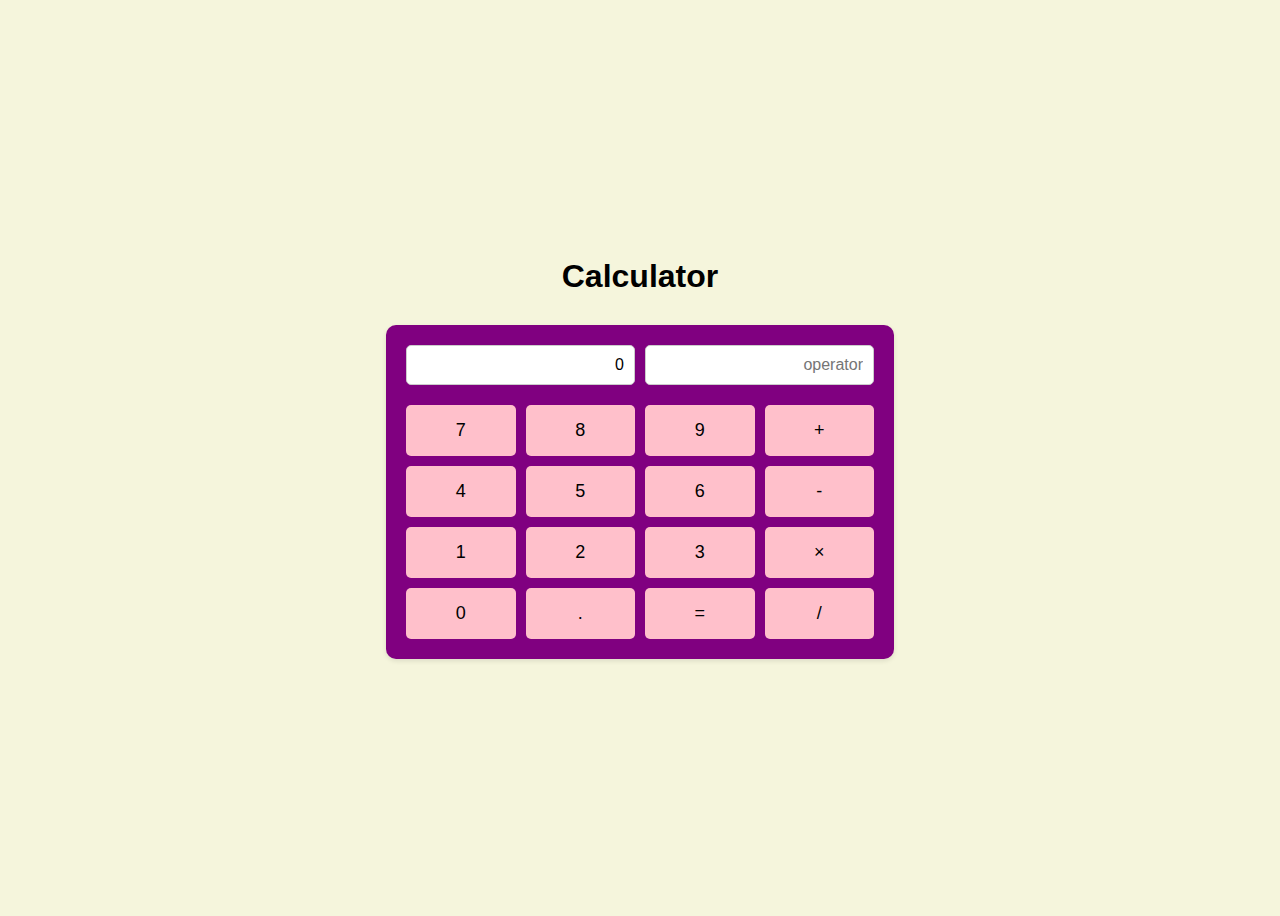
<file: calculator/index.html>
<!DOCTYPE html>
<html lang="en">
<head>
    <meta charset="UTF-8">
    <meta name="viewport" content="width=device-width, initial-scale=1.0">
    <title>Calculator</title>
    <script src="./js/number.js"></script>
    <script src="./js/operations.js"></script>
    <link rel="stylesheet" href="css/cal.css">
    <style>
        
    </style>
</head>
<body>
    <h1>Calculator</h1>
    <div class="container">
    <div class="inputs-container">
        <input type="text" id="display1" value="0" readonly>
        <input type="text" id="operator" placeholder="operator">
        <input type="text" id="display2" hidden>
        
    </div>

    <div class="calculator">
        <!--<input type="text" id="display" disabled>-->
        <button onclick="seven()">7</button>
        <button onclick="eight()">8</button>
        <button onclick="nine()">9</button>
        <button onclick="sum()">+</button>

        <button onclick="four()">4</button>
        <button onclick="five()">5</button>
        <button onclick="six()">6</button>
        <button onclick="sub()">-</button>

        <button onclick="one()">1</button>
        <button onclick="two()">2</button>
        <button onclick="three()">3</button>
        <button onclick="mul()">×</button>

        <button onclick="zero()">0</button>
        <button onclick="dot()">.</button>
        <button onclick="equal()">=</button>
        <button onclick="div()">/</button>
    </div>
</div>
</body>
</html>
</file>
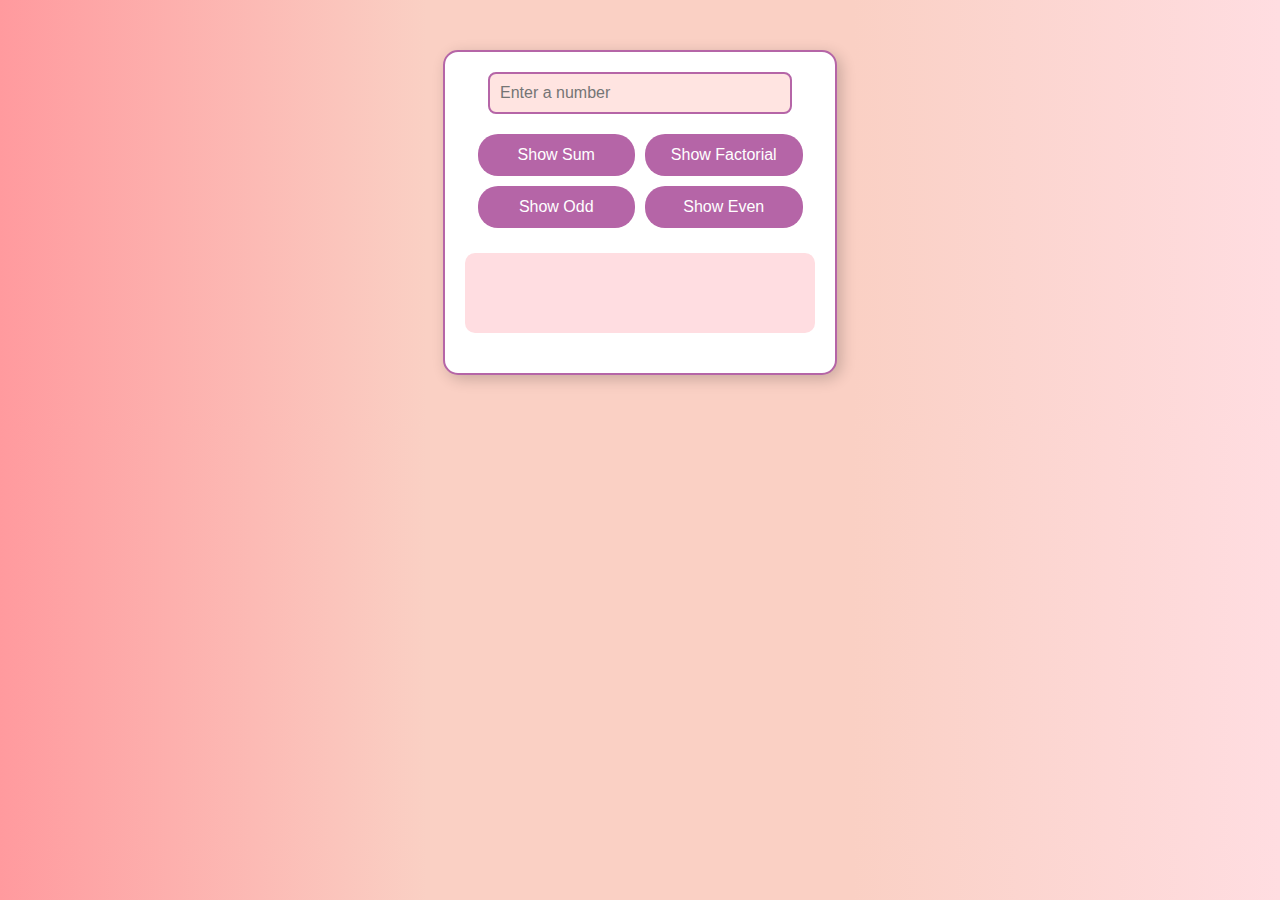
<file: loop/index.html>
<!DOCTYPE html>
<html lang="en">
<head>
    <meta charset="UTF-8">
    <meta name="viewport" content="width=device-width, initial-scale=1.0">
    <title>Document</title>
    <script src="js/math.js"></script>
    <link rel="stylesheet" href="css/loop.css">
    <script>
        //const num=document.getElementById('number').value;
        //document.getElementById('display').innerHTML = "12345"
    </script>
    <style>
       
    </style>
</head>
<body>
    <div class="container">
        <input type="text" id="number" placeholder="Enter a number">
        <br>
        <div class="button-group">
            <button type="button" onclick="sum()">Show Sum</button>
            <button type="button" onclick="factorial()">Show Factorial</button>
            <button type="button" onclick="odd()">Show Odd</button>
            <button type="button" onclick="even()">Show Even</button>
        </div>
        <p id="display"></p>
    </div>
</body>
</html>
</file>
<file: calculator/css/cal.css>
/* General Styling */
body {
    font-family: sans-serif;
    display: flex;
    flex-direction: column;
    align-items: center;
    justify-content: center;
    min-height: 100vh;
    background-color: beige;
}

h1 {
    text-align: center;
    margin-bottom: 30px;
    margin-top: 0px;
}

.container {
    background-color: purple;
    padding: 20px;
    border-radius: 10px;
    box-shadow: 0 2px 5px rgba(0, 0, 0, 0.1);
}

.inputs-container {
    display: flex;
    flex-direction: row;
    gap: 10px;
    margin-bottom: 20px;
}

input[type="text"] {
    width: 100%;
    padding: 10px;
    border: 1px solid #ccc;
    border-radius: 5px;
    font-size: 16px;
    text-align: right;
}

/* Calculator Styling */
.calculator {
    display: grid;
    grid-template-columns: repeat(4, 1fr);
    grid-gap: 10px;
}

button {
    padding: 15px;
    border: none;
    border-radius: 5px;
    font-size: 18px;
    cursor: pointer;
    background-color: pink ;
}

button:hover {
    background-color: deeppink;
}

button:active {
    background-color: #ccc;
    transform: translateY(2px);
}

/* Special Button Styling */
#display {
    grid-column: span 4;
    text-align: center;
    font-size: 24px;
    padding: 15px;
    border: 1px solid #ccc;
    border-radius: 5px;
}
</file>
<file: loop/css/loop.css>
body {
    background: linear-gradient(to right, #ff9a9e, #fad0c4, #fad0c4, #ffdde1);
    font-family: Arial, sans-serif;
    text-align: center;
    color: #6a0572;
}
.container {
    width: 350px;
    margin: 50px auto;
    padding: 20px;
    border: 2px solid #b565a7;
    border-radius: 15px;
    text-align: center;
    background-color: #fff;
    box-shadow: 4px 4px 15px rgba(0, 0, 0, 0.2);
}
.button-group {
    display: flex;
    flex-wrap: wrap;
    justify-content: center;
}
.button-group button {
    width: 45%;
    margin: 5px;
    padding: 12px;
    font-size: 16px;
    background-color: #b565a7;
    color: white;
    border: none;
    border-radius: 20px;
    cursor: pointer;
    transition: all 0.3s ease;
}
.button-group button:hover {
    background-color: #d291bc;
}
input {
    padding: 10px;
    border: 2px solid #b565a7;
    border-radius: 8px;
    outline: none;
    background-color: #ffe4e1;
    color: #6a0572;
    font-size: 16px;
    width: 80%;
    margin-bottom: 15px;
}
p#display {
    font-size: 20px;
    font-weight: bold;
    margin-top: 20px;
    padding: 15px;
    background: #ffdde1;
    border-radius: 10px;
    display: flex;
    justify-content: center;
    align-items: center;
    min-height: 50px;
}
</file>
